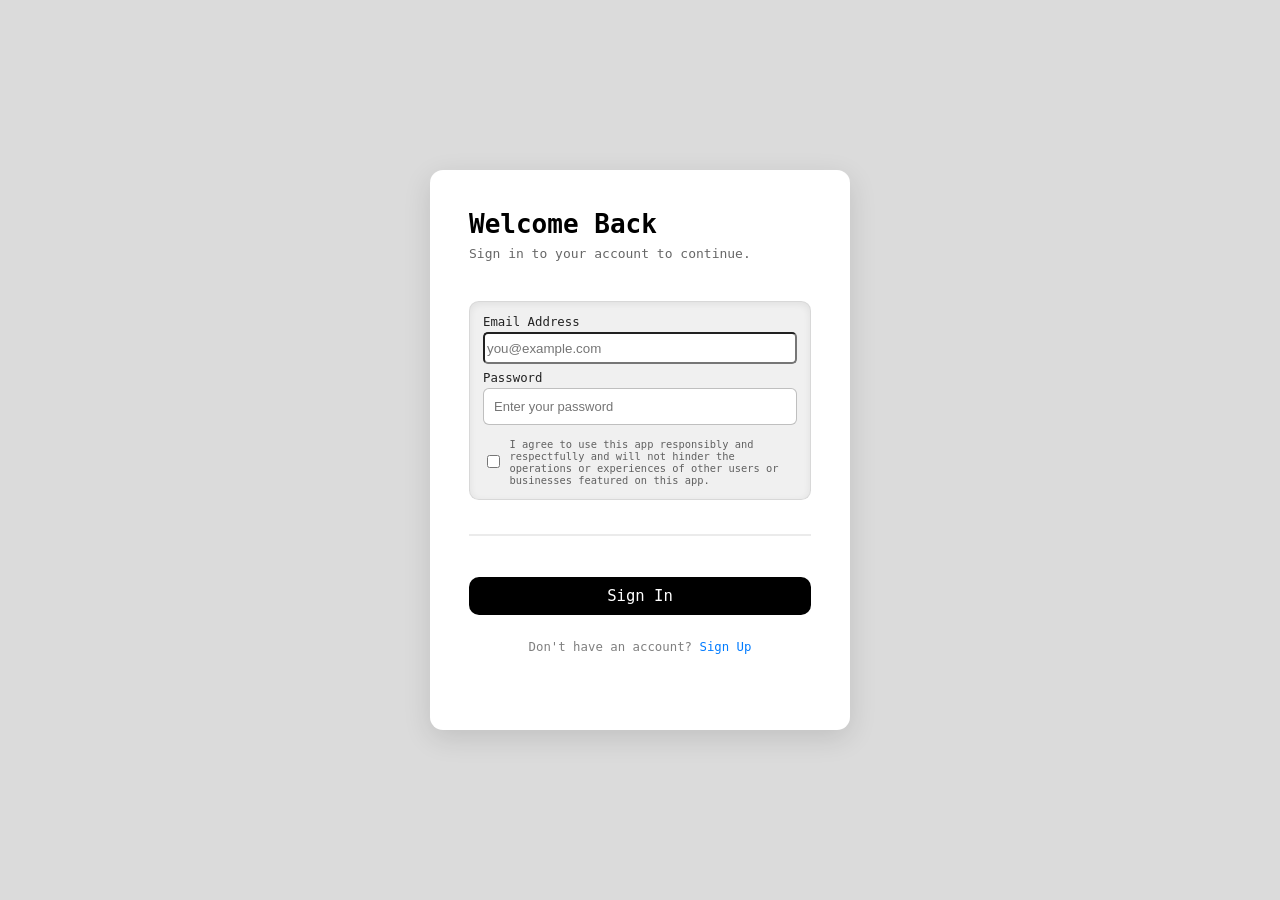
<file: index.html>
<!DOCTYPE html>

<html lang="en" style="background-color: rgb(219, 219, 219); font-family:monospace; height: 100%; min-height: 100vh;">
    <head>
        <meta charset="utf-8">
        <title>Local Business App</title>
        <meta name="description" content="">
        <meta name="viewport" content="width=device-width, initial-scale=1">
        <link rel="stylesheet" href="styles.css">
        <style>
            html, body {
                height: 100%;
                margin: 0;
                padding: 0;
            }
            body {
                min-height: 100vh;
                min-width: 100vw;
                display: flex;
                justify-content: center;
                align-items: center;
                box-sizing: border-box;
            }
            .form-toggle {
                text-align: center;
                margin-top: 1rem;
            }
            .form-toggle a {
                cursor: pointer;
                text-decoration: none;
                color: #007bff;
            }
        </style>
    </head>
    <body>
        <div class="card-container">
            <h1 id="formTitle" style="margin:0 0 0.5rem 0;">Welcome Back</h1>
            <h2 id="formSubtitle" style="color: rgba(0, 0, 0, 0.6); margin:0 0 0.5rem 0; font-weight:normal; font-size:1rem;">
                Sign in to your account to continue.
            </h2>

            <form id="authForm" class="card-inset" novalidate style="margin-top: 10%; margin-bottom: 10%;">
                <div class="field">
                    <label for="email">Email Address</label>
                    <input id="email" type="email" placeholder="you@example.com" style="height:2rem; border-radius:5px;" required>
                </div>
                <div class="field">
                    <label for="password">Password</label>
                    <input id="password" type="password" placeholder="Enter your password" required>
                </div>
                <div class="field" id="confirmPasswordField" style="display:none;">
                    <label for="confirmPassword">Confirm Password</label>
                    <input id="confirmPassword" type="password" placeholder="Confirm your password">
                </div>
                <div class="actions">
                    <input id="agree" type="checkbox" required>
                    <label for="agree" class="agreement">
                        I agree to use this app responsibly and respectfully and will not hinder the operations or experiences of other users or businesses featured on this app.
                    </label>
                </div>
            </form>

            <hr class="card-divider" style="margin-bottom: 10%;">
            <button id="authBtn" class="confirm" style="width:100%; margin-top:0.5rem;">Sign In</button>

            <div class="form-toggle">
                <p id="toggleText" style="color: rgba(0, 0, 0, 0.5); font-size: 0.95rem;">
                    Don't have an account? <a id="toggleLink">Sign Up</a>
                </p>
            </div>
        </div>

        <h1 id="notif"></h1>

        <script type="module">
            import { createClient } from "https://esm.sh/@supabase/supabase-js@2";

            const SUPABASE_URL = "https://jxqpsdgppqpuzlaylhmx.supabase.co";
            const SUPABASE_ANON_KEY = "sb_publishable_mHZz1EMda_IWSRHI4wBf9w_gtgrYC-T";

            const supabase = createClient(SUPABASE_URL, SUPABASE_ANON_KEY);

            const authBtn = document.getElementById("authBtn");
            const emailField = document.getElementById("email");
            const passwordField = document.getElementById("password");
            const confirmPasswordField = document.getElementById("confirmPassword");
            const agreeCheck = document.getElementById("agree");
            const notif = document.getElementById("notif");

            const formTitle = document.getElementById("formTitle");
            const formSubtitle = document.getElementById("formSubtitle");
            const confirmPasswordWrapper = document.getElementById("confirmPasswordField");

            const toggleLink = document.getElementById("toggleLink");
            const toggleText = document.getElementById("toggleText");

            let isSignUp = false;

            function showError(message) {
                notif.classList.remove("fade-out");
                void notif.offsetWidth;
                notif.classList.add("notification");
                notif.innerHTML = message;
                setTimeout(() => notif.classList.add("fade-out"), 2000);
            }

            toggleLink.addEventListener("click", () => {
                isSignUp = !isSignUp;
                if (isSignUp) {
                    formTitle.textContent = "Create Account";
                    formSubtitle.textContent = "Sign up to start using the app.";
                    confirmPasswordWrapper.style.display = "block";
                    authBtn.textContent = "Sign Up";
                    toggleText.innerHTML = 'Already have an account? <a id="toggleLink">Sign In</a>';
                } else {
                    formTitle.textContent = "Welcome Back";
                    formSubtitle.textContent = "Sign in to your account to continue.";
                    confirmPasswordWrapper.style.display = "none";
                    authBtn.textContent = "Sign In";
                    toggleText.innerHTML = 'Don\'t have an account? <a id="toggleLink">Sign Up</a>';
                }

                document.getElementById("toggleLink").addEventListener("click", () => toggleLink.click());
            });

            authBtn.addEventListener("click", async (e) => {
                e.preventDefault();

                const email = emailField.value.trim();
                const password = passwordField.value;
                const confirmPassword = confirmPasswordField.value;

                if (!agreeCheck.checked) return showError("You must agree to the terms to continue.");
                if (!email || !password) return showError("Email and password are required.");
                if (isSignUp && password !== confirmPassword) return showError("Passwords do not match.");

                try {
                    if (isSignUp) {
                        const { data, error } = await supabase.auth.signUp({ email, password });
                        if (error) return showError(error.message);
                        console.log("Signed up:", data.user.email);
                        showError("Sign-up successful! Please check your email to confirm.");
                    } else {
                        const { data, error } = await supabase.auth.signInWithPassword({ email, password });
                        if (error) return showError(error.message);
                        console.log("Signed in:", data.user.email);
                        window.location.href = "location.html";
                    }
                } catch (err) {
                    console.error("Auth error:", err);
                    showError("Unexpected error. Check console.");
                }
            });
            // Test
            (async () => {
                const { data: { user } } = await supabase.auth.getUser();
                if (user) {
                    console.log("Session active, redirecting...");
                    window.location.href = "location.html";
                }
            })();
        </script>
    </body>
</html>
</file>
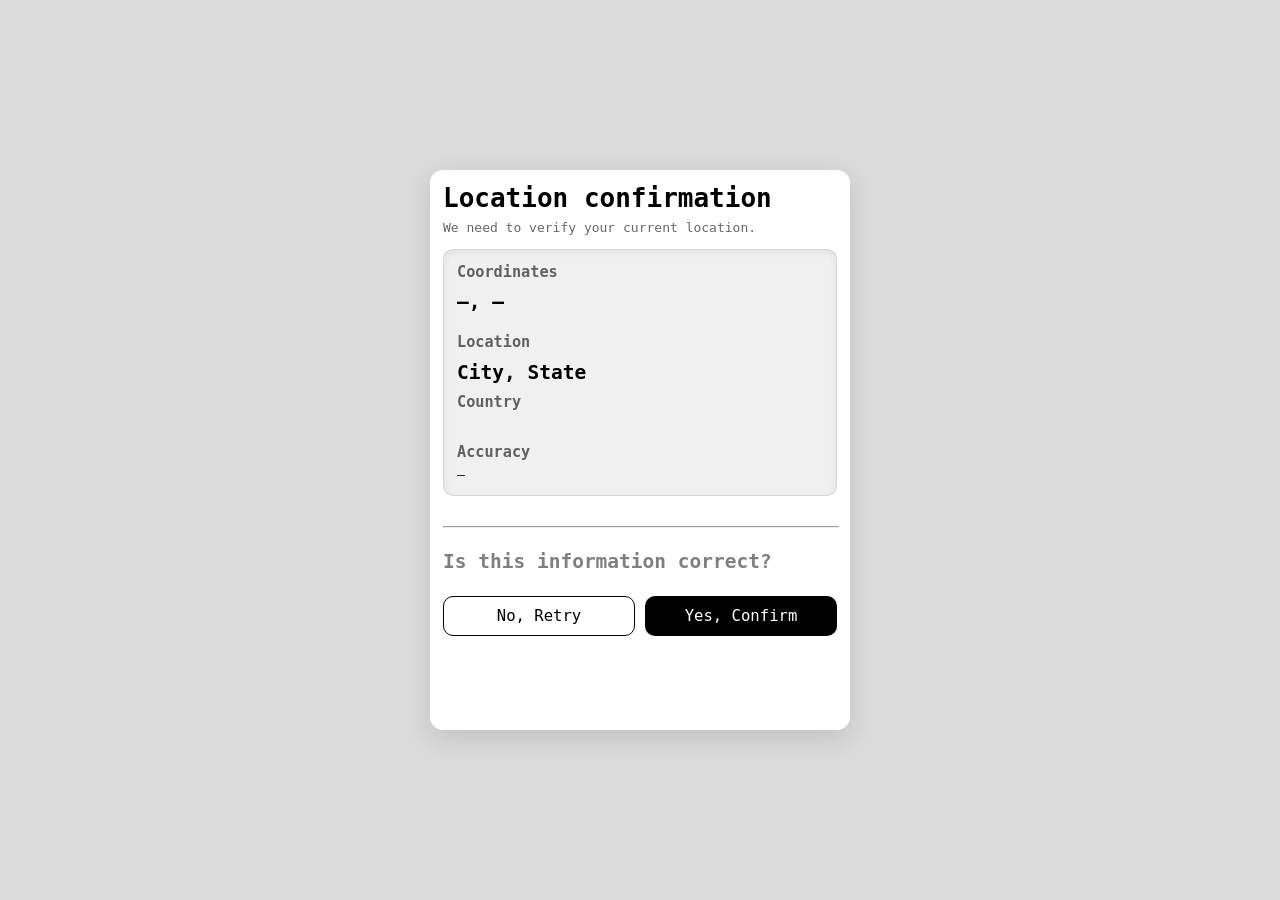
<file: location.html>
<!DOCTYPE html>

<html lang="en" style="background-color: rgb(219, 219, 219); font-family:monospace; height: 100%; min-height: 100vh;">
    <head>
        <meta charset="utf-8">
        <title>Location Status</title>
        <meta name="description" content="">
        <meta name="viewport" content="width=device-width, initial-scale=1">
        <link rel="stylesheet" href="styles.css">
        <style>
            html, body {
                height: 100%;
                margin: 0;
                padding: 0;
            }
            body {
                min-height: 100vh;
                min-width: 100vw;
                display: flex;
                justify-content: center;
                align-items: center;
                box-sizing: border-box;
            }
        </style>
    </head>
    <body>
        <div class="card-container" style="align-items: flex-start; padding: 1rem; box-sizing:border-box;">
            <h1 style="align-self: flex-start;margin:0;margin-bottom: 0.5rem">Location confirmation</h1>
            <h2 style="color: rgba(0, 0, 0, 0.6); align-self: stretch; margin-top: 0; font-weight:normal; font-size:1rem;">We need to verify your current location.</h2>
            <div class="card-inset" style="width:93%;">
                <h3 style="margin: 0; color: rgba(0, 0, 0, 0.6);">Coordinates</h3>
                <h2 style="font-weight: bold; margin:0.25rem 0;margin-bottom: 1rem;"><span id="latitude">—</span>, <span id="longitude">—</span></h2>
                <h3 style="margin:0; color: rgba(0, 0, 0, 0.6);">Location</h3>
                <h2 style="margin:0.25rem 0;"><span id="city">City</span>, <span id="state">State</span></h2>
                <h3 style="color: rgba(0, 0, 0, 0.6);margin-top: 0;" id="country">Country</h3>
                <h3 style="color: rgba(0, 0, 0, 0.6); margin-top: 0.75rem;margin-bottom: 0px;">Accuracy</h3>
                <p id="accuracy" style="margin:0px;">—</p>
            </div>
            <hr style="margin-top: 5%; background-color: rgba(0, 0, 0, 0.5); width: 100%;">
            <h2 style="color: rgba(0, 0, 0, 0.5);">Is this information correct?</h2>
            <div style="display: grid; grid-template-columns: 1fr 1fr; width: 100%; gap: 10px; margin-top:0.5rem;">
                <button id="retryBtn" class="retry">
                    No, Retry
                </button>

                <button id="confirmBtn" class="confirm">
                    Yes, Confirm
                </button>
            </div>
        </div>
        <script>
            const longitudeDisplay = document.getElementById("longitude");
            const latitudeDisplay = document.getElementById("latitude");
            const cityDisplay = document.getElementById("city");
            const stateDisplay = document.getElementById("state");
            const countryDisplay = document.getElementById("country");
            const accuracyDisplay = document.getElementById('accuracy');

            const retryBtn = document.getElementById('retryBtn');
            const confirmBtn = document.getElementById('confirmBtn');

            function getLocation() {
                if (navigator.geolocation) {
                    navigator.geolocation.getCurrentPosition(showPosition, showError, {
                        enableHighAccuracy: true,
                        maximumAge: 0,
                        timeout: 10000
                    });
                } else {
                    latitudeDisplay.textContent = "Browser does not support geolocation.";
                }
            }

            function showPosition(position) {
                const lat = position.coords.latitude;
                const lon = position.coords.longitude;
                const acc = position.coords.accuracy;

                latitudeDisplay.textContent = lat.toFixed(6);
                longitudeDisplay.textContent = lon.toFixed(6);
                accuracyDisplay.textContent = `${Math.round(acc)} meters`;

                // Reverse geocode using Nominatim
                fetch(`https://nominatim.openstreetmap.org/reverse?lat=${lat}&lon=${lon}&format=json&zoom=12&addressdetails=1`)
                    .then(response => response.json())
                    .then(data => {
                        const address = data.address || {};
                        cityDisplay.textContent = address.city || address.town || address.village || address.county || 'Unknown';
                        stateDisplay.textContent = address.state || address.region || 'Unknown';
                        countryDisplay.textContent = address.country || 'Unknown';
                    })
                    .catch(error => {
                        console.error('Reverse geocoding error:', error);
                    });
            }

            function showError(error) {
                const msg = {
                    1: 'Permission denied.',
                    2: 'Position unavailable.',
                    3: 'Request timed out.'
                }[error.code] || 'Unknown error.';

                console.error(msg);
                alert('Location error: ' + msg);
            }

            retryBtn.addEventListener('click', (e) => {
                e.preventDefault();
                getLocation();
            });

            confirmBtn.addEventListener('click', (e) => {
                e.preventDefault();
                // store values locally and continue
                const lat = document.getElementById('latitude').textContent;
                const lon = document.getElementById('longitude').textContent;
                const city = document.getElementById('city').textContent;
                const state = document.getElementById('state').textContent;

                if (!lat || !lon || lat === '—') {
                    alert('No location available yet. Please retry.');
                    return;
                }

                localStorage.setItem('user_latitude', lat);
                localStorage.setItem('user_longitude', lon);
                localStorage.setItem('user_city', city);
                localStorage.setItem('user_state', state);

                // proceed to a placeholder next page
                window.location.href = 'next.html';
            });

            // run once on load
            getLocation();
        </script>

    </body>
</html>
</file>
<file: styles.css>
.card-container {
    background-color: white;
    border-radius: 1rem;
    box-sizing: border-box;
    width: min(92vw, 420px);
    aspect-ratio: 3 / 4; 
    max-height: 92vh;
    display: flex;
    flex-direction: column;
    align-items: stretch;
    justify-content: flex-start;
    overflow: hidden;
    box-shadow: 0 8px 28px rgba(0,0,0,0.12);
    padding: 3rem;
}
.card-header {
    width: 100%;
    text-align: left;
    padding: 0.25rem 0.25rem 0.75rem 0.25rem;
}
.card-divider {
    height: 2px;
    width: 100%;
    background-color: rgba(0,0,0,0.08);
    border: none;
    margin: 0;
}
.card-inset {
    background: rgba(0,0,0,0.06);
    border: 1px solid rgba(0,0,0,0.1);
    border-radius: 0.75rem;
    padding: 1rem;
    margin: 0.25rem 0 0.75rem 0;
    display: flex;
    flex-direction: column;
    gap: 0.5rem;
    overflow: auto;
    box-shadow: inset 0 2px 8px rgba(0,0,0,0.08);
}
.card-inset .field {
    display: flex;
    flex-direction: column;
    gap: 0.25rem;
}
.card-inset input[type="password"],
.card-inset input[type="text"] {
    width: 100%;
    max-width: 100%;
    margin-bottom: 6px;
    border: 1px solid rgba(0,0,0,0.25);
    border-radius: 6px;
    padding: 10px;
    font-size: 1rem;
    box-sizing: border-box;
    background: #fff;
}
.card-inset label {
    font-size: 0.95rem;
    color: #222;
}
.card-inset .actions {
    display: flex;
    gap: 0.5rem;
    align-items: center;
}
.card-inset .agreement {
    font-size: 0.8rem;
    color: rgba(0,0,0,0.6);
}
#location {
    font-weight: bold;
    color: #19795a;
}

@media (max-width: 600px) {
    .card-container {
        width: 94vw;
        aspect-ratio: auto;
        height: auto;
        max-height: 92vh;
        border-radius: 1rem;
        padding: 0.75rem;
    }
    .card-inset input[type="password"],
    .card-inset input[type="text"] {
        width: 100%;
    }
}

.docked-bar {
    background-color: white;
    box-shadow: 5px 5px 15px rgba(0, 0, 0, 0.12);
    position: fixed;
    left: 50%;
    bottom: 2%;
    transform: translateX(-50%);
    display: flex;
    justify-content: center;
    align-items: center;
    gap: 1.2rem;
    padding: 0.5rem 1.2rem;
    border-radius: 1.25rem;
    width: fit-content;
    height: auto;

    z-index: 10;
}

.dockedImage {
    width: 3rem;
    height: 2.2rem;
    object-fit: contain;
    cursor: pointer;
}


.retry {
    font-family:monospace;
    padding: 10px;
    font-size: 1.2em;
    border-radius: 10px;
    border: none;
    background-color: rgb(255, 255, 255);
    color: rgb(0, 0, 0);
    cursor: pointer;
    border:1px solid black;
    transition: transform 0.2s, background-color 0.2s;
}

.retry:hover {
    transform: scale(1.05);
}

.retry:active {
    background-color: rgb(200, 200, 200);
}

.confirm {
    font-family:monospace;
    padding: 10px;
    font-size: 1.2em;
    border-radius: 10px;
    border: none;
    background-color: rgb(0, 0, 0);
    color: white;
    cursor: pointer;
    transition: transform 0.2s, background-color 0.2s;
}

.confirm:hover {
    transform: scale(1.05);
}

.confirm:active {
    background-color: rgba(0, 0, 0, 0.5)
}

.slider {
  width: 100%;
  -webkit-appearance: none;
  height: 8px;
  border-radius: 5px;
  background: #ddd;
  outline: none;
}

.slider::-webkit-slider-thumb {
  -webkit-appearance: none;
  appearance: none;
  width: 20px;
  height: 20px;
  border-radius: 50%;
  background: #4CAF50;
  cursor: pointer;
}

.slider::-moz-range-thumb {
  width: 20px;
  height: 20px;
  border-radius: 50%;
  background: #4CAF50;
  cursor: pointer;
}

.notification {
    border-radius: 12px; 
    background-color: red; 
    padding: 5px 15px; 
    font-size: x-large;
    font-weight: bold;
    position:fixed; 
    right: 1rem; 
    bottom: 1rem;
    color:white;
    transition: opacity 1s ease;
}

.notification.fade-out {
    opacity: 0;
}

.search {
    width: 100%;
    font-size: 1rem;
    padding: 0.5rem;
    border-radius: 6px;
    background-color: white;
    border: 1px solid rgba(0,0,0,0.2);
    height: 100%;
    font-family: monospace;
    cursor: pointer;
    transition: transform 0.2s, background-color 0.2s;
}

.search:hover {
    transform: scale(1.05);
}

.search:active {
    background-color: rgba(0, 0, 0, 0.5)
}

.cats {
    width: 100%; 
    font-size: 1rem;
    padding: 0.5rem;
    border-radius: 6px;
    border: 1px solid rgba(0,0,0,0.2);
    height: 100%;
    font-family: monospace;
    margin-left: 2%;
    transition: transform 0.2s;
}

.cats:focus {
    transform: scale(1.05);
}

.fav {
    position: relative;
    overflow: hidden;
    font-family: monospace;
    padding: 10px;
    font-size: 1.2em;
    border-radius: 10px;
    border: 1px solid black;
    background-color: gold;
    color: rgb(0, 0, 0);
    cursor: pointer;
    transition: transform 0.2s, background-color 0.2s;
}

.fav::before {
    content: "";
    position: absolute;
    top: 0;
    left: -150%;
    width: 50%;
    height: 100%;
    background: linear-gradient(
        120deg,
        transparent 0%,
        rgba(255,255,255,0.4) 50%,
        transparent 100%
    );
    transform: skewX(-20deg);
    animation: shineMove 2.5s infinite;
    pointer-events: none;
}

@keyframes shineMove {
    0% { left: -150%; }
    60% { left: 150%; }
    100% { left: 150%; }
}

.fav:hover {
    transform: scale(1.05);
}

.fav:active {
    background-color: rgb(218, 185, 0);
}

.resultItem {
    display: grid;
    grid-template-columns: 35% 60%;
    height: 500px;
    gap: 1rem;
    margin-bottom: 1rem;
    background-color: white;
    border-radius: 15px;
    transition: transform .2s ease;
}

.resultItem:hover{
    transform: scale(1.01);
}

.rleft {
    background-color: black;
    border-top-left-radius: 15px;
    border-bottom-left-radius: 15px;
}

.rright {
    display: grid;
    grid-template-rows: repeat(5, minmax(20px, auto) .5fr);
    width: 100%;
    row-gap: 0px;
}


.innerRight {
    width: 100%;
}

.innerRightLocation {
    display: grid;
    grid-template-columns: 25px auto;
    align-items: center;
    padding-top: 10px;
    height: 20%;
}

.salesLabel {
    display: grid;
    grid-template-columns: 25px auto;
    align-items: center;
}

.sale {
    background-color: rgba(50, 206, 50, 0.26);
    border: 1px solid rgba(23, 173, 23, 0.541);
    border-radius: 5px;
    padding: 1%;
    width: 100%;
    height: auto;
    width: 100%;
    box-sizing: border-box;
    display: flex;
}

.saleAmount {
    background-color: rgb(9, 167, 9);
    color: white;
    font-weight: bold;
    border-radius: 5px;
    padding: 5px;
    margin-left: auto;
    margin-bottom: auto;
}
</file>
